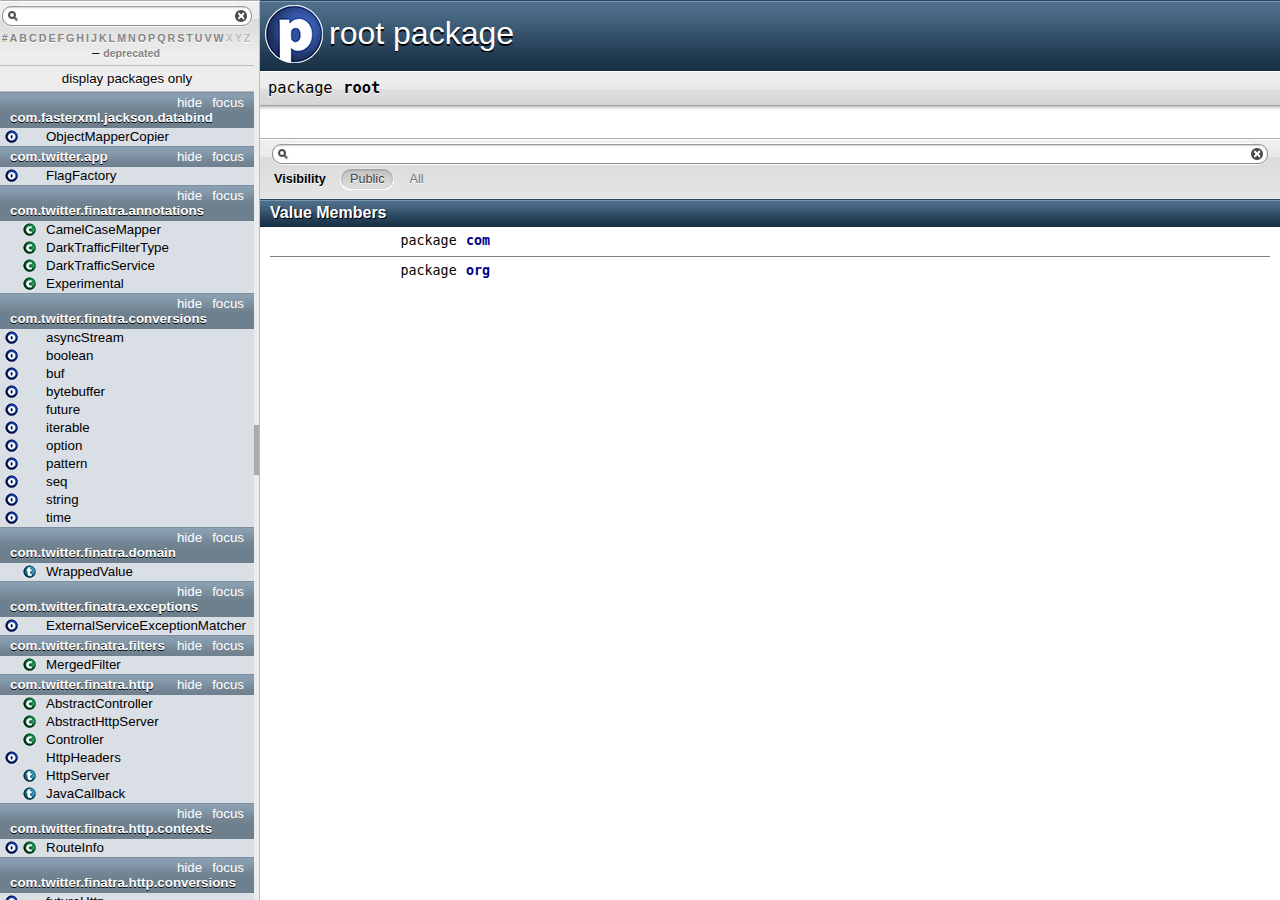
<file: docs/index.html>
<!DOCTYPE html >
<html>
        <head>
          <title></title>
          <meta name="description" content="" />
          <meta name="keywords" content="" />
          <meta http-equiv="content-type" content="text/html; charset=UTF-8" />
          
      <link href="lib/index.css" media="screen" type="text/css" rel="stylesheet" />
      <script type="text/javascript" src="lib/jquery.js"></script>
      <script type="text/javascript" src="lib/jquery-ui.js"></script>
      <script type="text/javascript" src="lib/jquery.layout.js"></script>
      <script type="text/javascript" src="lib/index.js"></script>
      <script type="text/javascript" src="lib/scheduler.js"></script>
    
        </head>
        <body>
      <div id="library">
        <img class="class icon" alt="class icon" src="lib/class.png" />
        <img class="trait icon" alt="trait icon" src="lib/trait.png" />
        <img class="object icon" alt="trait icon" src="lib/object.png" />
        <img class="package icon" alt="trait icon" src="lib/package.png" />
      </div>
      <div id="browser" class="ui-layout-west">
      <div class="ui-west-center">
      <div id="filter">
          <div id="textfilter"></div>
          <div id="letters"><a target="template" href="index/index-_.html">#</a><a target="template" href="index/index-a.html">A</a><a target="template" href="index/index-b.html">B</a><a target="template" href="index/index-c.html">C</a><a target="template" href="index/index-d.html">D</a><a target="template" href="index/index-e.html">E</a><a target="template" href="index/index-f.html">F</a><a target="template" href="index/index-g.html">G</a><a target="template" href="index/index-h.html">H</a><a target="template" href="index/index-i.html">I</a><a target="template" href="index/index-j.html">J</a><a target="template" href="index/index-k.html">K</a><a target="template" href="index/index-l.html">L</a><a target="template" href="index/index-m.html">M</a><a target="template" href="index/index-n.html">N</a><a target="template" href="index/index-o.html">O</a><a target="template" href="index/index-p.html">P</a><a target="template" href="index/index-q.html">Q</a><a target="template" href="index/index-r.html">R</a><a target="template" href="index/index-s.html">S</a><a target="template" href="index/index-t.html">T</a><a target="template" href="index/index-u.html">U</a><a target="template" href="index/index-v.html">V</a><a target="template" href="index/index-w.html">W</a><span>X</span><span>Y</span><span>Z</span> – <a target="template" href="deprecated-list.html">deprecated</a></div>
      </div>
      <div class="pack" id="tpl">
            
            <ol class="templates"></ol>
            <ol class="packages"> <li class="pack" title="com">
            <a class="tplshow" href="com/package.html" target="template">com</a>
            <ol class="templates"></ol>
            <ol class="packages"> <li class="pack" title="com.fasterxml">
            <a class="tplshow" href="com/fasterxml/package.html" target="template">com.fasterxml</a>
            <ol class="templates"></ol>
            <ol class="packages"> <li class="pack" title="com.fasterxml.jackson">
            <a class="tplshow" href="com/fasterxml/jackson/package.html" target="template">com.fasterxml.jackson</a>
            <ol class="templates"></ol>
            <ol class="packages"> <li class="pack" title="com.fasterxml.jackson.databind">
            <a class="tplshow" href="com/fasterxml/jackson/databind/package.html" target="template">com.fasterxml.jackson.databind</a>
            <ol class="templates"><li title="com.fasterxml.jackson.databind.ObjectMapperCopier"><a class="tplshow" href="com/fasterxml/jackson/databind/ObjectMapperCopier$.html" target="template"><span class="object">(object)</span><div class="placeholder"></div><span class="tplLink">ObjectMapperCopier</span></a></li></ol>
            <ol class="packages"> </ol>
          </li></ol>
          </li></ol>
          </li><li class="pack" title="com.twitter">
            <a class="tplshow" href="com/twitter/package.html" target="template">com.twitter</a>
            <ol class="templates"></ol>
            <ol class="packages"> <li class="pack" title="com.twitter.app">
            <a class="tplshow" href="com/twitter/app/package.html" target="template">com.twitter.app</a>
            <ol class="templates"><li title="com.twitter.app.FlagFactory"><a class="tplshow" href="com/twitter/app/FlagFactory$.html" target="template"><span class="object">(object)</span><div class="placeholder"></div><span class="tplLink">FlagFactory</span></a></li></ol>
            <ol class="packages"> </ol>
          </li><li class="pack" title="com.twitter.finatra">
            <a class="tplshow" href="com/twitter/finatra/package.html" target="template">com.twitter.finatra</a>
            <ol class="templates"></ol>
            <ol class="packages"> <li class="pack" title="com.twitter.finatra.annotations">
            <a class="tplshow" href="com/twitter/finatra/annotations/package.html" target="template">com.twitter.finatra.annotations</a>
            <ol class="templates"><li title="com.twitter.finatra.annotations.CamelCaseMapper"><div class="placeholder"></div><a class="tplshow" href="com/twitter/finatra/annotations/CamelCaseMapper.html" target="template"><span class="class">(class)</span><span class="tplLink">CamelCaseMapper</span></a></li><li title="com.twitter.finatra.annotations.DarkTrafficFilterType"><div class="placeholder"></div><a class="tplshow" href="com/twitter/finatra/annotations/DarkTrafficFilterType.html" target="template"><span class="class">(class)</span><span class="tplLink">DarkTrafficFilterType</span></a></li><li title="com.twitter.finatra.annotations.DarkTrafficService"><div class="placeholder"></div><a class="tplshow" href="com/twitter/finatra/annotations/DarkTrafficService.html" target="template"><span class="class">(class)</span><span class="tplLink">DarkTrafficService</span></a></li><li title="com.twitter.finatra.annotations.Experimental"><div class="placeholder"></div><a class="tplshow" href="com/twitter/finatra/annotations/Experimental.html" target="template"><span class="class">(class)</span><span class="tplLink">Experimental</span></a></li></ol>
            <ol class="packages"> </ol>
          </li><li class="pack" title="com.twitter.finatra.conversions">
            <a class="tplshow" href="com/twitter/finatra/conversions/package.html" target="template">com.twitter.finatra.conversions</a>
            <ol class="templates"><li title="com.twitter.finatra.conversions.asyncStream"><a class="tplshow" href="com/twitter/finatra/conversions/asyncStream$.html" target="template"><span class="object">(object)</span><div class="placeholder"></div><span class="tplLink">asyncStream</span></a></li><li title="com.twitter.finatra.conversions.boolean"><a class="tplshow" href="com/twitter/finatra/conversions/boolean$.html" target="template"><span class="object">(object)</span><div class="placeholder"></div><span class="tplLink">boolean</span></a></li><li title="com.twitter.finatra.conversions.buf"><a class="tplshow" href="com/twitter/finatra/conversions/buf$.html" target="template"><span class="object">(object)</span><div class="placeholder"></div><span class="tplLink">buf</span></a></li><li title="com.twitter.finatra.conversions.bytebuffer"><a class="tplshow" href="com/twitter/finatra/conversions/bytebuffer$.html" target="template"><span class="object">(object)</span><div class="placeholder"></div><span class="tplLink">bytebuffer</span></a></li><li title="com.twitter.finatra.conversions.future"><a class="tplshow" href="com/twitter/finatra/conversions/future$.html" target="template"><span class="object">(object)</span><div class="placeholder"></div><span class="tplLink">future</span></a></li><li title="com.twitter.finatra.conversions.iterable"><a class="tplshow" href="com/twitter/finatra/conversions/iterable$.html" target="template"><span class="object">(object)</span><div class="placeholder"></div><span class="tplLink">iterable</span></a></li><li title="com.twitter.finatra.conversions.option"><a class="tplshow" href="com/twitter/finatra/conversions/option$.html" target="template"><span class="object">(object)</span><div class="placeholder"></div><span class="tplLink">option</span></a></li><li title="com.twitter.finatra.conversions.pattern"><a class="tplshow" href="com/twitter/finatra/conversions/pattern$.html" target="template"><span class="object">(object)</span><div class="placeholder"></div><span class="tplLink">pattern</span></a></li><li title="com.twitter.finatra.conversions.seq"><a class="tplshow" href="com/twitter/finatra/conversions/seq$.html" target="template"><span class="object">(object)</span><div class="placeholder"></div><span class="tplLink">seq</span></a></li><li title="com.twitter.finatra.conversions.string"><a class="tplshow" href="com/twitter/finatra/conversions/string$.html" target="template"><span class="object">(object)</span><div class="placeholder"></div><span class="tplLink">string</span></a></li><li title="com.twitter.finatra.conversions.time"><a class="tplshow" href="com/twitter/finatra/conversions/time$.html" target="template"><span class="object">(object)</span><div class="placeholder"></div><span class="tplLink">time</span></a></li></ol>
            <ol class="packages"> </ol>
          </li><li class="pack" title="com.twitter.finatra.domain">
            <a class="tplshow" href="com/twitter/finatra/domain/package.html" target="template">com.twitter.finatra.domain</a>
            <ol class="templates"><li title="com.twitter.finatra.domain.WrappedValue"><div class="placeholder"></div><a class="tplshow" href="com/twitter/finatra/domain/WrappedValue.html" target="template"><span class="trait">(trait)</span><span class="tplLink">WrappedValue</span></a></li></ol>
            <ol class="packages"> </ol>
          </li><li class="pack" title="com.twitter.finatra.exceptions">
            <a class="tplshow" href="com/twitter/finatra/exceptions/package.html" target="template">com.twitter.finatra.exceptions</a>
            <ol class="templates"><li title="com.twitter.finatra.exceptions.ExternalServiceExceptionMatcher"><a class="tplshow" href="com/twitter/finatra/exceptions/ExternalServiceExceptionMatcher$.html" target="template"><span class="object">(object)</span><div class="placeholder"></div><span class="tplLink">ExternalServiceExceptionMatcher</span></a></li></ol>
            <ol class="packages"> </ol>
          </li><li class="pack" title="com.twitter.finatra.filters">
            <a class="tplshow" href="com/twitter/finatra/filters/package.html" target="template">com.twitter.finatra.filters</a>
            <ol class="templates"><li title="com.twitter.finatra.filters.MergedFilter"><div class="placeholder"></div><a class="tplshow" href="com/twitter/finatra/filters/MergedFilter.html" target="template"><span class="class">(class)</span><span class="tplLink">MergedFilter</span></a></li></ol>
            <ol class="packages"> </ol>
          </li><li class="pack" title="com.twitter.finatra.http">
            <a class="tplshow" href="com/twitter/finatra/http/package.html" target="template">com.twitter.finatra.http</a>
            <ol class="templates"><li title="com.twitter.finatra.http.AbstractController"><div class="placeholder"></div><a class="tplshow" href="com/twitter/finatra/http/AbstractController.html" target="template"><span class="class">(class)</span><span class="tplLink">AbstractController</span></a></li><li title="com.twitter.finatra.http.AbstractHttpServer"><div class="placeholder"></div><a class="tplshow" href="com/twitter/finatra/http/AbstractHttpServer.html" target="template"><span class="class">(class)</span><span class="tplLink">AbstractHttpServer</span></a></li><li title="com.twitter.finatra.http.Controller"><div class="placeholder"></div><a class="tplshow" href="com/twitter/finatra/http/Controller.html" target="template"><span class="class">(class)</span><span class="tplLink">Controller</span></a></li><li title="com.twitter.finatra.http.HttpHeaders"><a class="tplshow" href="com/twitter/finatra/http/HttpHeaders$.html" target="template"><span class="object">(object)</span><div class="placeholder"></div><span class="tplLink">HttpHeaders</span></a></li><li title="com.twitter.finatra.http.HttpServer"><div class="placeholder"></div><a class="tplshow" href="com/twitter/finatra/http/HttpServer.html" target="template"><span class="trait">(trait)</span><span class="tplLink">HttpServer</span></a></li><li title="com.twitter.finatra.http.JavaCallback"><div class="placeholder"></div><a class="tplshow" href="com/twitter/finatra/http/JavaCallback.html" target="template"><span class="trait">(trait)</span><span class="tplLink">JavaCallback</span></a></li></ol>
            <ol class="packages"> <li class="pack" title="com.twitter.finatra.http.contexts">
            <a class="tplshow" href="com/twitter/finatra/http/contexts/package.html" target="template">com.twitter.finatra.http.contexts</a>
            <ol class="templates"><li title="com.twitter.finatra.http.contexts.RouteInfo"><a class="tplshow" href="com/twitter/finatra/http/contexts/RouteInfo$.html" target="template"><span class="object">(object)</span></a><a class="tplshow" href="com/twitter/finatra/http/contexts/RouteInfo.html" target="template"><span class="case class">(case class)</span><span class="tplLink">RouteInfo</span></a></li></ol>
            <ol class="packages"> </ol>
          </li><li class="pack" title="com.twitter.finatra.http.conversions">
            <a class="tplshow" href="com/twitter/finatra/http/conversions/package.html" target="template">com.twitter.finatra.http.conversions</a>
            <ol class="templates"><li title="com.twitter.finatra.http.conversions.futureHttp"><a class="tplshow" href="com/twitter/finatra/http/conversions/futureHttp$.html" target="template"><span class="object">(object)</span><div class="placeholder"></div><span class="tplLink">futureHttp</span></a></li><li title="com.twitter.finatra.http.conversions.optionHttp"><a class="tplshow" href="com/twitter/finatra/http/conversions/optionHttp$.html" target="template"><span class="object">(object)</span><div class="placeholder"></div><span class="tplLink">optionHttp</span></a></li></ol>
            <ol class="packages"> </ol>
          </li><li class="pack" title="com.twitter.finatra.http.exceptions">
            <a class="tplshow" href="com/twitter/finatra/http/exceptions/package.html" target="template">com.twitter.finatra.http.exceptions</a>
            <ol class="templates"><li title="com.twitter.finatra.http.exceptions.BadRequestException"><a class="tplshow" href="com/twitter/finatra/http/exceptions/BadRequestException$.html" target="template"><span class="object">(object)</span></a><a class="tplshow" href="com/twitter/finatra/http/exceptions/BadRequestException.html" target="template"><span class="case class">(case class)</span><span class="tplLink">BadRequestException</span></a></li><li title="com.twitter.finatra.http.exceptions.ConflictException"><a class="tplshow" href="com/twitter/finatra/http/exceptions/ConflictException$.html" target="template"><span class="object">(object)</span></a><a class="tplshow" href="com/twitter/finatra/http/exceptions/ConflictException.html" target="template"><span class="case class">(case class)</span><span class="tplLink">ConflictException</span></a></li><li title="com.twitter.finatra.http.exceptions.DefaultExceptionMapper"><div class="placeholder"></div><a class="tplshow" href="com/twitter/finatra/http/exceptions/DefaultExceptionMapper.html" target="template"><span class="trait">(trait)</span><span class="tplLink">DefaultExceptionMapper</span></a></li><li title="com.twitter.finatra.http.exceptions.ExceptionManager"><div class="placeholder"></div><a class="tplshow" href="com/twitter/finatra/http/exceptions/ExceptionManager.html" target="template"><span class="class">(class)</span><span class="tplLink">ExceptionManager</span></a></li><li title="com.twitter.finatra.http.exceptions.ExceptionMapper"><div class="placeholder"></div><a class="tplshow" href="com/twitter/finatra/http/exceptions/ExceptionMapper.html" target="template"><span class="trait">(trait)</span><span class="tplLink">ExceptionMapper</span></a></li><li title="com.twitter.finatra.http.exceptions.ExceptionMapperCollection"><div class="placeholder"></div><a class="tplshow" href="com/twitter/finatra/http/exceptions/ExceptionMapperCollection.html" target="template"><span class="class">(class)</span><span class="tplLink">ExceptionMapperCollection</span></a></li><li title="com.twitter.finatra.http.exceptions.ForbiddenException"><a class="tplshow" href="com/twitter/finatra/http/exceptions/ForbiddenException$.html" target="template"><span class="object">(object)</span></a><a class="tplshow" href="com/twitter/finatra/http/exceptions/ForbiddenException.html" target="template"><span class="case class">(case class)</span><span class="tplLink">ForbiddenException</span></a></li><li title="com.twitter.finatra.http.exceptions.HttpException"><a class="tplshow" href="com/twitter/finatra/http/exceptions/HttpException$.html" target="template"><span class="object">(object)</span></a><a class="tplshow" href="com/twitter/finatra/http/exceptions/HttpException.html" target="template"><span class="class">(class)</span><span class="tplLink">HttpException</span></a></li><li title="com.twitter.finatra.http.exceptions.HttpResponseException"><div class="placeholder"></div><a class="tplshow" href="com/twitter/finatra/http/exceptions/HttpResponseException.html" target="template"><span class="class">(class)</span><span class="tplLink">HttpResponseException</span></a></li><li title="com.twitter.finatra.http.exceptions.InternalServerErrorException"><a class="tplshow" href="com/twitter/finatra/http/exceptions/InternalServerErrorException$.html" target="template"><span class="object">(object)</span></a><a class="tplshow" href="com/twitter/finatra/http/exceptions/InternalServerErrorException.html" target="template"><span class="case class">(case class)</span><span class="tplLink">InternalServerErrorException</span></a></li><li title="com.twitter.finatra.http.exceptions.NotAcceptableException"><a class="tplshow" href="com/twitter/finatra/http/exceptions/NotAcceptableException$.html" target="template"><span class="object">(object)</span></a><a class="tplshow" href="com/twitter/finatra/http/exceptions/NotAcceptableException.html" target="template"><span class="case class">(case class)</span><span class="tplLink">NotAcceptableException</span></a></li><li title="com.twitter.finatra.http.exceptions.NotFoundException"><a class="tplshow" href="com/twitter/finatra/http/exceptions/NotFoundException$.html" target="template"><span class="object">(object)</span></a><a class="tplshow" href="com/twitter/finatra/http/exceptions/NotFoundException.html" target="template"><span class="case class">(case class)</span><span class="tplLink">NotFoundException</span></a></li><li title="com.twitter.finatra.http.exceptions.ServiceUnavailableException"><a class="tplshow" href="com/twitter/finatra/http/exceptions/ServiceUnavailableException$.html" target="template"><span class="object">(object)</span></a><a class="tplshow" href="com/twitter/finatra/http/exceptions/ServiceUnavailableException.html" target="template"><span class="case class">(case class)</span><span class="tplLink">ServiceUnavailableException</span></a></li></ol>
            <ol class="packages"> </ol>
          </li><li class="pack" title="com.twitter.finatra.http.fileupload">
            <a class="tplshow" href="com/twitter/finatra/http/fileupload/package.html" target="template">com.twitter.finatra.http.fileupload</a>
            <ol class="templates"><li title="com.twitter.finatra.http.fileupload.FileUploadException"><div class="placeholder"></div><a class="tplshow" href="com/twitter/finatra/http/fileupload/FileUploadException.html" target="template"><span class="class">(class)</span><span class="tplLink">FileUploadException</span></a></li><li title="com.twitter.finatra.http.fileupload.FinagleRequestFileUpload"><div class="placeholder"></div><a class="tplshow" href="com/twitter/finatra/http/fileupload/FinagleRequestFileUpload.html" target="template"><span class="class">(class)</span><span class="tplLink">FinagleRequestFileUpload</span></a></li><li title="com.twitter.finatra.http.fileupload.MultipartItem"><div class="placeholder"></div><a class="tplshow" href="com/twitter/finatra/http/fileupload/MultipartItem.html" target="template"><span class="case class">(case class)</span><span class="tplLink">MultipartItem</span></a></li></ol>
            <ol class="packages"> </ol>
          </li><li class="pack" title="com.twitter.finatra.http.filters">
            <a class="tplshow" href="com/twitter/finatra/http/filters/package.html" target="template">com.twitter.finatra.http.filters</a>
            <ol class="templates"><li title="com.twitter.finatra.http.filters.AccessLoggingFilter"><div class="placeholder"></div><a class="tplshow" href="com/twitter/finatra/http/filters/AccessLoggingFilter.html" target="template"><span class="class">(class)</span><span class="tplLink">AccessLoggingFilter</span></a></li><li title="com.twitter.finatra.http.filters.CommonFilters"><div class="placeholder"></div><a class="tplshow" href="com/twitter/finatra/http/filters/CommonFilters.html" target="template"><span class="class">(class)</span><span class="tplLink">CommonFilters</span></a></li><li title="com.twitter.finatra.http.filters.ExceptionMappingFilter"><div class="placeholder"></div><a class="tplshow" href="com/twitter/finatra/http/filters/ExceptionMappingFilter.html" target="template"><span class="class">(class)</span><span class="tplLink">ExceptionMappingFilter</span></a></li><li title="com.twitter.finatra.http.filters.HttpResponseFilter"><div class="placeholder"></div><a class="tplshow" href="com/twitter/finatra/http/filters/HttpResponseFilter.html" target="template"><span class="class">(class)</span><span class="tplLink">HttpResponseFilter</span></a></li><li title="com.twitter.finatra.http.filters.LoggingMDCFilter"><div class="placeholder"></div><a class="tplshow" href="com/twitter/finatra/http/filters/LoggingMDCFilter.html" target="template"><span class="class">(class)</span><span class="tplLink">LoggingMDCFilter</span></a></li><li title="com.twitter.finatra.http.filters.StatsFilter"><a class="tplshow" href="com/twitter/finatra/http/filters/StatsFilter$.html" target="template"><span class="object">(object)</span></a><a class="tplshow" href="com/twitter/finatra/http/filters/StatsFilter.html" target="template"><span class="class">(class)</span><span class="tplLink">StatsFilter</span></a></li><li title="com.twitter.finatra.http.filters.TraceIdMDCFilter"><div class="placeholder"></div><a class="tplshow" href="com/twitter/finatra/http/filters/TraceIdMDCFilter.html" target="template"><span class="class">(class)</span><span class="tplLink">TraceIdMDCFilter</span></a></li></ol>
            <ol class="packages"> </ol>
          </li><li class="pack" title="com.twitter.finatra.http.internal">
            <a class="tplshow" href="com/twitter/finatra/http/internal/package.html" target="template">com.twitter.finatra.http.internal</a>
            <ol class="templates"></ol>
            <ol class="packages"> <li class="pack" title="com.twitter.finatra.http.internal.marshalling">
            <a class="tplshow" href="com/twitter/finatra/http/internal/marshalling/package.html" target="template">com.twitter.finatra.http.internal.marshalling</a>
            <ol class="templates"><li title="com.twitter.finatra.http.internal.marshalling.MessageBodyManager"><div class="placeholder"></div><a class="tplshow" href="com/twitter/finatra/http/internal/marshalling/MessageBodyManager.html" target="template"><span class="class">(class)</span><span class="tplLink">MessageBodyManager</span></a></li><li title="com.twitter.finatra.http.internal.marshalling.RequestInjectableValues"><a class="tplshow" href="com/twitter/finatra/http/internal/marshalling/RequestInjectableValues$.html" target="template"><span class="object">(object)</span></a><a class="tplshow" href="com/twitter/finatra/http/internal/marshalling/RequestInjectableValues.html" target="template"><span class="class">(class)</span><span class="tplLink">RequestInjectableValues</span></a></li></ol>
            <ol class="packages"> <li class="pack" title="com.twitter.finatra.http.internal.marshalling.mustache">
            <a class="tplshow" href="com/twitter/finatra/http/internal/marshalling/mustache/package.html" target="template">com.twitter.finatra.http.internal.marshalling.mustache</a>
            <ol class="templates"><li title="com.twitter.finatra.http.internal.marshalling.mustache.MustacheMessageBodyWriter"><div class="placeholder"></div><a class="tplshow" href="com/twitter/finatra/http/internal/marshalling/mustache/MustacheMessageBodyWriter.html" target="template"><span class="class">(class)</span><span class="tplLink">MustacheMessageBodyWriter</span></a></li><li title="com.twitter.finatra.http.internal.marshalling.mustache.ScalaObjectHandler"><div class="placeholder"></div><a class="tplshow" href="com/twitter/finatra/http/internal/marshalling/mustache/ScalaObjectHandler.html" target="template"><span class="class">(class)</span><span class="tplLink">ScalaObjectHandler</span></a></li></ol>
            <ol class="packages"> </ol>
          </li></ol>
          </li></ol>
          </li><li class="pack" title="com.twitter.finatra.http.marshalling">
            <a class="tplshow" href="com/twitter/finatra/http/marshalling/package.html" target="template">com.twitter.finatra.http.marshalling</a>
            <ol class="templates"><li title="com.twitter.finatra.http.marshalling.DefaultMessageBodyReader"><div class="placeholder"></div><a class="tplshow" href="com/twitter/finatra/http/marshalling/DefaultMessageBodyReader.html" target="template"><span class="trait">(trait)</span><span class="tplLink">DefaultMessageBodyReader</span></a></li><li title="com.twitter.finatra.http.marshalling.DefaultMessageBodyWriter"><div class="placeholder"></div><a class="tplshow" href="com/twitter/finatra/http/marshalling/DefaultMessageBodyWriter.html" target="template"><span class="trait">(trait)</span><span class="tplLink">DefaultMessageBodyWriter</span></a></li><li title="com.twitter.finatra.http.marshalling.MessageBodyComponent"><div class="placeholder"></div><a class="tplshow" href="com/twitter/finatra/http/marshalling/MessageBodyComponent.html" target="template"><span class="trait">(trait)</span><span class="tplLink">MessageBodyComponent</span></a></li><li title="com.twitter.finatra.http.marshalling.MessageBodyReader"><div class="placeholder"></div><a class="tplshow" href="com/twitter/finatra/http/marshalling/MessageBodyReader.html" target="template"><span class="trait">(trait)</span><span class="tplLink">MessageBodyReader</span></a></li><li title="com.twitter.finatra.http.marshalling.MessageBodyWriter"><div class="placeholder"></div><a class="tplshow" href="com/twitter/finatra/http/marshalling/MessageBodyWriter.html" target="template"><span class="trait">(trait)</span><span class="tplLink">MessageBodyWriter</span></a></li><li title="com.twitter.finatra.http.marshalling.WriterResponse"><div class="placeholder"></div><a class="tplshow" href="com/twitter/finatra/http/marshalling/WriterResponse.html" target="template"><span class="case class">(case class)</span><span class="tplLink">WriterResponse</span></a></li></ol>
            <ol class="packages"> <li class="pack" title="com.twitter.finatra.http.marshalling.mustache">
            <a class="tplshow" href="com/twitter/finatra/http/marshalling/mustache/package.html" target="template">com.twitter.finatra.http.marshalling.mustache</a>
            <ol class="templates"><li title="com.twitter.finatra.http.marshalling.mustache.MustacheBodyComponent"><div class="placeholder"></div><a class="tplshow" href="com/twitter/finatra/http/marshalling/mustache/MustacheBodyComponent.html" target="template"><span class="case class">(case class)</span><span class="tplLink">MustacheBodyComponent</span></a></li><li title="com.twitter.finatra.http.marshalling.mustache.MustacheService"><div class="placeholder"></div><a class="tplshow" href="com/twitter/finatra/http/marshalling/mustache/MustacheService.html" target="template"><span class="class">(class)</span><span class="tplLink">MustacheService</span></a></li></ol>
            <ol class="packages"> </ol>
          </li></ol>
          </li><li class="pack" title="com.twitter.finatra.http.modules">
            <a class="tplshow" href="com/twitter/finatra/http/modules/package.html" target="template">com.twitter.finatra.http.modules</a>
            <ol class="templates"><li title="com.twitter.finatra.http.modules.AccessLogModule"><a class="tplshow" href="com/twitter/finatra/http/modules/AccessLogModule$.html" target="template"><span class="object">(object)</span><div class="placeholder"></div><span class="tplLink">AccessLogModule</span></a></li><li title="com.twitter.finatra.http.modules.DarkTrafficFilterModule"><div class="placeholder"></div><a class="tplshow" href="com/twitter/finatra/http/modules/DarkTrafficFilterModule.html" target="template"><span class="class">(class)</span><span class="tplLink">DarkTrafficFilterModule</span></a></li><li title="com.twitter.finatra.http.modules.DocRootModule"><a class="tplshow" href="com/twitter/finatra/http/modules/DocRootModule$.html" target="template"><span class="object">(object)</span><div class="placeholder"></div><span class="tplLink">DocRootModule</span></a></li><li title="com.twitter.finatra.http.modules.ExceptionManagerModule"><a class="tplshow" href="com/twitter/finatra/http/modules/ExceptionManagerModule$.html" target="template"><span class="object">(object)</span><div class="placeholder"></div><span class="tplLink">ExceptionManagerModule</span></a></li><li title="com.twitter.finatra.http.modules.HttpResponseExceptionMapper"><div class="placeholder"></div><a class="tplshow" href="com/twitter/finatra/http/modules/HttpResponseExceptionMapper.html" target="template"><span class="class">(class)</span><span class="tplLink">HttpResponseExceptionMapper</span></a></li><li title="com.twitter.finatra.http.modules.MessageBodyModule"><a class="tplshow" href="com/twitter/finatra/http/modules/MessageBodyModule$.html" target="template"><span class="object">(object)</span><div class="placeholder"></div><span class="tplLink">MessageBodyModule</span></a></li><li title="com.twitter.finatra.http.modules.MustacheModule"><a class="tplshow" href="com/twitter/finatra/http/modules/MustacheModule$.html" target="template"><span class="object">(object)</span><div class="placeholder"></div><span class="tplLink">MustacheModule</span></a></li><li title="com.twitter.finatra.http.modules.ResponseBuilderModule"><a class="tplshow" href="com/twitter/finatra/http/modules/ResponseBuilderModule$.html" target="template"><span class="object">(object)</span><div class="placeholder"></div><span class="tplLink">ResponseBuilderModule</span></a></li></ol>
            <ol class="packages"> </ol>
          </li><li class="pack" title="com.twitter.finatra.http.request">
            <a class="tplshow" href="com/twitter/finatra/http/request/package.html" target="template">com.twitter.finatra.http.request</a>
            <ol class="templates"><li title="com.twitter.finatra.http.request.MediaRange"><a class="tplshow" href="com/twitter/finatra/http/request/MediaRange$.html" target="template"><span class="object">(object)</span></a><a class="tplshow" href="com/twitter/finatra/http/request/MediaRange.html" target="template"><span class="class">(class)</span><span class="tplLink">MediaRange</span></a></li><li title="com.twitter.finatra.http.request.MediaType"><div class="placeholder"></div><a class="tplshow" href="com/twitter/finatra/http/request/MediaType.html" target="template"><span class="case class">(case class)</span><span class="tplLink">MediaType</span></a></li><li title="com.twitter.finatra.http.request.RequestUtils"><a class="tplshow" href="com/twitter/finatra/http/request/RequestUtils$.html" target="template"><span class="object">(object)</span><div class="placeholder"></div><span class="tplLink">RequestUtils</span></a></li></ol>
            <ol class="packages"> </ol>
          </li><li class="pack" title="com.twitter.finatra.http.response">
            <a class="tplshow" href="com/twitter/finatra/http/response/package.html" target="template">com.twitter.finatra.http.response</a>
            <ol class="templates"><li title="com.twitter.finatra.http.response.ErrorsResponse"><a class="tplshow" href="com/twitter/finatra/http/response/ErrorsResponse$.html" target="template"><span class="object">(object)</span></a><a class="tplshow" href="com/twitter/finatra/http/response/ErrorsResponse.html" target="template"><span class="case class">(case class)</span><span class="tplLink">ErrorsResponse</span></a></li><li title="com.twitter.finatra.http.response.ResponseBuilder"><a class="tplshow" href="com/twitter/finatra/http/response/ResponseBuilder$.html" target="template"><span class="object">(object)</span></a><a class="tplshow" href="com/twitter/finatra/http/response/ResponseBuilder.html" target="template"><span class="class">(class)</span><span class="tplLink">ResponseBuilder</span></a></li><li title="com.twitter.finatra.http.response.SimpleResponse"><a class="tplshow" href="com/twitter/finatra/http/response/SimpleResponse$.html" target="template"><span class="object">(object)</span><div class="placeholder"></div><span class="tplLink">SimpleResponse</span></a></li><li title="com.twitter.finatra.http.response.StreamingResponse"><a class="tplshow" href="com/twitter/finatra/http/response/StreamingResponse$.html" target="template"><span class="object">(object)</span></a><a class="tplshow" href="com/twitter/finatra/http/response/StreamingResponse.html" target="template"><span class="case class">(case class)</span><span class="tplLink">StreamingResponse</span></a></li></ol>
            <ol class="packages"> </ol>
          </li><li class="pack" title="com.twitter.finatra.http.routing">
            <a class="tplshow" href="com/twitter/finatra/http/routing/package.html" target="template">com.twitter.finatra.http.routing</a>
            <ol class="templates"><li title="com.twitter.finatra.http.routing.AdminIndexInfo"><div class="placeholder"></div><a class="tplshow" href="com/twitter/finatra/http/routing/AdminIndexInfo.html" target="template"><span class="case class">(case class)</span><span class="tplLink">AdminIndexInfo</span></a></li><li title="com.twitter.finatra.http.routing.FileResolver"><div class="placeholder"></div><a class="tplshow" href="com/twitter/finatra/http/routing/FileResolver.html" target="template"><span class="class">(class)</span><span class="tplLink">FileResolver</span></a></li><li title="com.twitter.finatra.http.routing.HttpRouter"><a class="tplshow" href="com/twitter/finatra/http/routing/HttpRouter$.html" target="template"><span class="object">(object)</span></a><a class="tplshow" href="com/twitter/finatra/http/routing/HttpRouter.html" target="template"><span class="class">(class)</span><span class="tplLink">HttpRouter</span></a></li><li title="com.twitter.finatra.http.routing.HttpWarmup"><div class="placeholder"></div><a class="tplshow" href="com/twitter/finatra/http/routing/HttpWarmup.html" target="template"><span class="class">(class)</span><span class="tplLink">HttpWarmup</span></a></li></ol>
            <ol class="packages"> </ol>
          </li></ol>
          </li><li class="pack" title="com.twitter.finatra.httpclient">
            <a class="tplshow" href="com/twitter/finatra/httpclient/package.html" target="template">com.twitter.finatra.httpclient</a>
            <ol class="templates"><li title="com.twitter.finatra.httpclient.HttpClient"><div class="placeholder"></div><a class="tplshow" href="com/twitter/finatra/httpclient/HttpClient.html" target="template"><span class="class">(class)</span><span class="tplLink">HttpClient</span></a></li><li title="com.twitter.finatra.httpclient.HttpClientException"><div class="placeholder"></div><a class="tplshow" href="com/twitter/finatra/httpclient/HttpClientException.html" target="template"><span class="class">(class)</span><span class="tplLink">HttpClientException</span></a></li><li title="com.twitter.finatra.httpclient.RequestBuilder"><a class="tplshow" href="com/twitter/finatra/httpclient/RequestBuilder$.html" target="template"><span class="object">(object)</span></a><a class="tplshow" href="com/twitter/finatra/httpclient/RequestBuilder.html" target="template"><span class="class">(class)</span><span class="tplLink">RequestBuilder</span></a></li><li title="com.twitter.finatra.httpclient.RichHttpClient"><a class="tplshow" href="com/twitter/finatra/httpclient/RichHttpClient$.html" target="template"><span class="object">(object)</span><div class="placeholder"></div><span class="tplLink">RichHttpClient</span></a></li></ol>
            <ol class="packages"> <li class="pack" title="com.twitter.finatra.httpclient.modules">
            <a class="tplshow" href="com/twitter/finatra/httpclient/modules/package.html" target="template">com.twitter.finatra.httpclient.modules</a>
            <ol class="templates"><li title="com.twitter.finatra.httpclient.modules.HttpClientModule"><div class="placeholder"></div><a class="tplshow" href="com/twitter/finatra/httpclient/modules/HttpClientModule.html" target="template"><span class="class">(class)</span><span class="tplLink">HttpClientModule</span></a></li></ol>
            <ol class="packages"> </ol>
          </li></ol>
          </li><li class="pack" title="com.twitter.finatra.json">
            <a class="tplshow" href="com/twitter/finatra/json/package.html" target="template">com.twitter.finatra.json</a>
            <ol class="templates"><li title="com.twitter.finatra.json.FinatraObjectMapper"><a class="tplshow" href="com/twitter/finatra/json/FinatraObjectMapper$.html" target="template"><span class="object">(object)</span></a><a class="tplshow" href="com/twitter/finatra/json/FinatraObjectMapper.html" target="template"><span class="case class">(case class)</span><span class="tplLink">FinatraObjectMapper</span></a></li><li title="com.twitter.finatra.json.JsonLogging"><a class="tplshow" href="com/twitter/finatra/json/JsonLogging$.html" target="template"><span class="object">(object)</span></a><a class="tplshow" href="com/twitter/finatra/json/JsonLogging.html" target="template"><span class="trait">(trait)</span><span class="tplLink">JsonLogging</span></a></li></ol>
            <ol class="packages"> <li class="pack" title="com.twitter.finatra.json.internal">
            <a class="tplshow" href="com/twitter/finatra/json/internal/package.html" target="template">com.twitter.finatra.json.internal</a>
            <ol class="templates"></ol>
            <ol class="packages"> <li class="pack" title="com.twitter.finatra.json.internal.caseclass">
            <a class="tplshow" href="com/twitter/finatra/json/internal/caseclass/package.html" target="template">com.twitter.finatra.json.internal.caseclass</a>
            <ol class="templates"></ol>
            <ol class="packages"> <li class="pack" title="com.twitter.finatra.json.internal.caseclass.exceptions">
            <a class="tplshow" href="com/twitter/finatra/json/internal/caseclass/exceptions/package.html" target="template">com.twitter.finatra.json.internal.caseclass.exceptions</a>
            <ol class="templates"><li title="com.twitter.finatra.json.internal.caseclass.exceptions.CaseClassMappingException"><div class="placeholder"></div><a class="tplshow" href="com/twitter/finatra/json/internal/caseclass/exceptions/CaseClassMappingException.html" target="template"><span class="case class">(case class)</span><span class="tplLink">CaseClassMappingException</span></a></li><li title="com.twitter.finatra.json.internal.caseclass.exceptions.CaseClassValidationException"><a class="tplshow" href="com/twitter/finatra/json/internal/caseclass/exceptions/CaseClassValidationException$.html" target="template"><span class="object">(object)</span></a><a class="tplshow" href="com/twitter/finatra/json/internal/caseclass/exceptions/CaseClassValidationException.html" target="template"><span class="case class">(case class)</span><span class="tplLink">CaseClassValidationException</span></a></li><li title="com.twitter.finatra.json.internal.caseclass.exceptions.FinatraJsonMappingException"><div class="placeholder"></div><a class="tplshow" href="com/twitter/finatra/json/internal/caseclass/exceptions/FinatraJsonMappingException.html" target="template"><span class="class">(class)</span><span class="tplLink">FinatraJsonMappingException</span></a></li><li title="com.twitter.finatra.json.internal.caseclass.exceptions.JsonInjectException"><div class="placeholder"></div><a class="tplshow" href="com/twitter/finatra/json/internal/caseclass/exceptions/JsonInjectException.html" target="template"><span class="case class">(case class)</span><span class="tplLink">JsonInjectException</span></a></li><li title="com.twitter.finatra.json.internal.caseclass.exceptions.JsonInjectionNotSupportedException"><div class="placeholder"></div><a class="tplshow" href="com/twitter/finatra/json/internal/caseclass/exceptions/JsonInjectionNotSupportedException.html" target="template"><span class="case class">(case class)</span><span class="tplLink">JsonInjectionNotSupportedException</span></a></li><li title="com.twitter.finatra.json.internal.caseclass.exceptions.RequestFieldInjectionNotSupportedException"><div class="placeholder"></div><a class="tplshow" href="com/twitter/finatra/json/internal/caseclass/exceptions/RequestFieldInjectionNotSupportedException.html" target="template"><span class="class">(class)</span><span class="tplLink">RequestFieldInjectionNotSupportedException</span></a></li></ol>
            <ol class="packages"> </ol>
          </li><li class="pack" title="com.twitter.finatra.json.internal.caseclass.jackson">
            <a class="tplshow" href="com/twitter/finatra/json/internal/caseclass/jackson/package.html" target="template">com.twitter.finatra.json.internal.caseclass.jackson</a>
            <ol class="templates"><li title="com.twitter.finatra.json.internal.caseclass.jackson.JacksonUtils"><a class="tplshow" href="com/twitter/finatra/json/internal/caseclass/jackson/JacksonUtils$.html" target="template"><span class="object">(object)</span><div class="placeholder"></div><span class="tplLink">JacksonUtils</span></a></li></ol>
            <ol class="packages"> </ol>
          </li><li class="pack" title="com.twitter.finatra.json.internal.caseclass.validation">
            <a class="tplshow" href="com/twitter/finatra/json/internal/caseclass/validation/package.html" target="template">com.twitter.finatra.json.internal.caseclass.validation</a>
            <ol class="templates"><li title="com.twitter.finatra.json.internal.caseclass.validation.ValidationManager"><div class="placeholder"></div><a class="tplshow" href="com/twitter/finatra/json/internal/caseclass/validation/ValidationManager.html" target="template"><span class="class">(class)</span><span class="tplLink">ValidationManager</span></a></li></ol>
            <ol class="packages"> <li class="pack" title="com.twitter.finatra.json.internal.caseclass.validation.validators">
            <a class="tplshow" href="com/twitter/finatra/json/internal/caseclass/validation/validators/package.html" target="template">com.twitter.finatra.json.internal.caseclass.validation.validators</a>
            <ol class="templates"><li title="com.twitter.finatra.json.internal.caseclass.validation.validators.CountryCodeInternal"><div class="placeholder"></div><a class="tplshow" href="com/twitter/finatra/json/internal/caseclass/validation/validators/CountryCodeInternal.html" target="template"><span class="class">(class)</span><span class="tplLink">CountryCodeInternal</span></a></li><li title="com.twitter.finatra.json.internal.caseclass.validation.validators.FutureTimeInternal"><div class="placeholder"></div><a class="tplshow" href="com/twitter/finatra/json/internal/caseclass/validation/validators/FutureTimeInternal.html" target="template"><span class="class">(class)</span><span class="tplLink">FutureTimeInternal</span></a></li><li title="com.twitter.finatra.json.internal.caseclass.validation.validators.MaxInternal"><div class="placeholder"></div><a class="tplshow" href="com/twitter/finatra/json/internal/caseclass/validation/validators/MaxInternal.html" target="template"><span class="class">(class)</span><span class="tplLink">MaxInternal</span></a></li><li title="com.twitter.finatra.json.internal.caseclass.validation.validators.MinInternal"><div class="placeholder"></div><a class="tplshow" href="com/twitter/finatra/json/internal/caseclass/validation/validators/MinInternal.html" target="template"><span class="class">(class)</span><span class="tplLink">MinInternal</span></a></li><li title="com.twitter.finatra.json.internal.caseclass.validation.validators.NotEmptyInternal"><div class="placeholder"></div><a class="tplshow" href="com/twitter/finatra/json/internal/caseclass/validation/validators/NotEmptyInternal.html" target="template"><span class="class">(class)</span><span class="tplLink">NotEmptyInternal</span></a></li><li title="com.twitter.finatra.json.internal.caseclass.validation.validators.OneOfInternal"><div class="placeholder"></div><a class="tplshow" href="com/twitter/finatra/json/internal/caseclass/validation/validators/OneOfInternal.html" target="template"><span class="class">(class)</span><span class="tplLink">OneOfInternal</span></a></li><li title="com.twitter.finatra.json.internal.caseclass.validation.validators.PastTimeInternal"><div class="placeholder"></div><a class="tplshow" href="com/twitter/finatra/json/internal/caseclass/validation/validators/PastTimeInternal.html" target="template"><span class="class">(class)</span><span class="tplLink">PastTimeInternal</span></a></li><li title="com.twitter.finatra.json.internal.caseclass.validation.validators.RangeInternal"><div class="placeholder"></div><a class="tplshow" href="com/twitter/finatra/json/internal/caseclass/validation/validators/RangeInternal.html" target="template"><span class="class">(class)</span><span class="tplLink">RangeInternal</span></a></li><li title="com.twitter.finatra.json.internal.caseclass.validation.validators.SizeInternal"><div class="placeholder"></div><a class="tplshow" href="com/twitter/finatra/json/internal/caseclass/validation/validators/SizeInternal.html" target="template"><span class="class">(class)</span><span class="tplLink">SizeInternal</span></a></li><li title="com.twitter.finatra.json.internal.caseclass.validation.validators.TimeGranularityInternal"><div class="placeholder"></div><a class="tplshow" href="com/twitter/finatra/json/internal/caseclass/validation/validators/TimeGranularityInternal.html" target="template"><span class="class">(class)</span><span class="tplLink">TimeGranularityInternal</span></a></li><li title="com.twitter.finatra.json.internal.caseclass.validation.validators.UUIDInternal"><div class="placeholder"></div><a class="tplshow" href="com/twitter/finatra/json/internal/caseclass/validation/validators/UUIDInternal.html" target="template"><span class="class">(class)</span><span class="tplLink">UUIDInternal</span></a></li></ol>
            <ol class="packages"> </ol>
          </li></ol>
          </li></ol>
          </li></ol>
          </li><li class="pack" title="com.twitter.finatra.json.modules">
            <a class="tplshow" href="com/twitter/finatra/json/modules/package.html" target="template">com.twitter.finatra.json.modules</a>
            <ol class="templates"><li title="com.twitter.finatra.json.modules.FinatraJacksonModule"><a class="tplshow" href="com/twitter/finatra/json/modules/FinatraJacksonModule$.html" target="template"><span class="object">(object)</span></a><a class="tplshow" href="com/twitter/finatra/json/modules/FinatraJacksonModule.html" target="template"><span class="class">(class)</span><span class="tplLink">FinatraJacksonModule</span></a></li></ol>
            <ol class="packages"> </ol>
          </li><li class="pack" title="com.twitter.finatra.json.utils">
            <a class="tplshow" href="com/twitter/finatra/json/utils/package.html" target="template">com.twitter.finatra.json.utils</a>
            <ol class="templates"><li title="com.twitter.finatra.json.utils.CamelCasePropertyNamingStrategy"><a class="tplshow" href="com/twitter/finatra/json/utils/CamelCasePropertyNamingStrategy$.html" target="template"><span class="object">(object)</span><div class="placeholder"></div><span class="tplLink">CamelCasePropertyNamingStrategy</span></a></li><li title="com.twitter.finatra.json.utils.JsonDiffResult"><a class="tplshow" href="com/twitter/finatra/json/utils/JsonDiffResult$.html" target="template"><span class="object">(object)</span></a><a class="tplshow" href="com/twitter/finatra/json/utils/JsonDiffResult.html" target="template"><span class="case class">(case class)</span><span class="tplLink">JsonDiffResult</span></a></li><li title="com.twitter.finatra.json.utils.JsonDiffUtil"><a class="tplshow" href="com/twitter/finatra/json/utils/JsonDiffUtil$.html" target="template"><span class="object">(object)</span><div class="placeholder"></div><span class="tplLink">JsonDiffUtil</span></a></li></ol>
            <ol class="packages"> </ol>
          </li></ol>
          </li><li class="pack" title="com.twitter.finatra.logging">
            <a class="tplshow" href="com/twitter/finatra/logging/package.html" target="template">com.twitter.finatra.logging</a>
            <ol class="templates"><li title="com.twitter.finatra.logging.FinagleMDCAdapter"><div class="placeholder"></div><a class="tplshow" href="com/twitter/finatra/logging/FinagleMDCAdapter.html" target="template"><span class="class">(class)</span><span class="tplLink">FinagleMDCAdapter</span></a></li></ol>
            <ol class="packages"> </ol>
          </li><li class="pack" title="com.twitter.finatra.modules">
            <a class="tplshow" href="com/twitter/finatra/modules/package.html" target="template">com.twitter.finatra.modules</a>
            <ol class="templates"><li title="com.twitter.finatra.modules.CredentialsModule"><a class="tplshow" href="com/twitter/finatra/modules/CredentialsModule$.html" target="template"><span class="object">(object)</span><div class="placeholder"></div><span class="tplLink">CredentialsModule</span></a></li></ol>
            <ol class="packages"> </ol>
          </li><li class="pack" title="com.twitter.finatra.request">
            <a class="tplshow" href="com/twitter/finatra/request/package.html" target="template">com.twitter.finatra.request</a>
            <ol class="templates"><li title="com.twitter.finatra.request.ContentType"><div class="placeholder"></div><a class="tplshow" href="com/twitter/finatra/request/ContentType.html" target="template"><span class="class">(class)</span><span class="tplLink">ContentType</span></a></li><li title="com.twitter.finatra.request.FormParam"><div class="placeholder"></div><a class="tplshow" href="com/twitter/finatra/request/FormParam.html" target="template"><span class="class">(class)</span><span class="tplLink">FormParam</span></a></li><li title="com.twitter.finatra.request.Header"><div class="placeholder"></div><a class="tplshow" href="com/twitter/finatra/request/Header.html" target="template"><span class="class">(class)</span><span class="tplLink">Header</span></a></li><li title="com.twitter.finatra.request.JsonIgnoreBody"><div class="placeholder"></div><a class="tplshow" href="com/twitter/finatra/request/JsonIgnoreBody.html" target="template"><span class="class">(class)</span><span class="tplLink">JsonIgnoreBody</span></a></li><li title="com.twitter.finatra.request.QueryParam"><div class="placeholder"></div><a class="tplshow" href="com/twitter/finatra/request/QueryParam.html" target="template"><span class="class">(class)</span><span class="tplLink">QueryParam</span></a></li><li title="com.twitter.finatra.request.RouteParam"><div class="placeholder"></div><a class="tplshow" href="com/twitter/finatra/request/RouteParam.html" target="template"><span class="class">(class)</span><span class="tplLink">RouteParam</span></a></li></ol>
            <ol class="packages"> </ol>
          </li><li class="pack" title="com.twitter.finatra.response">
            <a class="tplshow" href="com/twitter/finatra/response/package.html" target="template">com.twitter.finatra.response</a>
            <ol class="templates"><li title="com.twitter.finatra.response.JsonCamelCase"><div class="placeholder"></div><a class="tplshow" href="com/twitter/finatra/response/JsonCamelCase.html" target="template"><span class="class">(class)</span><span class="tplLink">JsonCamelCase</span></a></li><li title="com.twitter.finatra.response.Mustache"><div class="placeholder"></div><a class="tplshow" href="com/twitter/finatra/response/Mustache.html" target="template"><span class="class">(class)</span><span class="tplLink">Mustache</span></a></li></ol>
            <ol class="packages"> </ol>
          </li><li class="pack" title="com.twitter.finatra.thrift">
            <a class="tplshow" href="com/twitter/finatra/thrift/package.html" target="template">com.twitter.finatra.thrift</a>
            <ol class="templates"><li title="com.twitter.finatra.thrift.AbstractThriftServer"><div class="placeholder"></div><a class="tplshow" href="com/twitter/finatra/thrift/AbstractThriftServer.html" target="template"><span class="class">(class)</span><span class="tplLink">AbstractThriftServer</span></a></li><li title="com.twitter.finatra.thrift.Controller"><div class="placeholder"></div><a class="tplshow" href="com/twitter/finatra/thrift/Controller.html" target="template"><span class="trait">(trait)</span><span class="tplLink">Controller</span></a></li><li title="com.twitter.finatra.thrift.ThriftClientExceptionMapper"><div class="placeholder"></div><a class="tplshow" href="com/twitter/finatra/thrift/ThriftClientExceptionMapper.html" target="template"><span class="class">(class)</span><span class="tplLink">ThriftClientExceptionMapper</span></a></li><li title="com.twitter.finatra.thrift.ThriftFilter"><a class="tplshow" href="com/twitter/finatra/thrift/ThriftFilter$.html" target="template"><span class="object">(object)</span></a><a class="tplshow" href="com/twitter/finatra/thrift/ThriftFilter.html" target="template"><span class="trait">(trait)</span><span class="tplLink">ThriftFilter</span></a></li><li title="com.twitter.finatra.thrift.ThriftRequest"><div class="placeholder"></div><a class="tplshow" href="com/twitter/finatra/thrift/ThriftRequest.html" target="template"><span class="case class">(case class)</span><span class="tplLink">ThriftRequest</span></a></li><li title="com.twitter.finatra.thrift.ThriftServer"><div class="placeholder"></div><a class="tplshow" href="com/twitter/finatra/thrift/ThriftServer.html" target="template"><span class="trait">(trait)</span><span class="tplLink">ThriftServer</span></a></li></ol>
            <ol class="packages"> <li class="pack" title="com.twitter.finatra.thrift.filters">
            <a class="tplshow" href="com/twitter/finatra/thrift/filters/package.html" target="template">com.twitter.finatra.thrift.filters</a>
            <ol class="templates"><li title="com.twitter.finatra.thrift.filters.AccessLoggingFilter"><div class="placeholder"></div><a class="tplshow" href="com/twitter/finatra/thrift/filters/AccessLoggingFilter.html" target="template"><span class="class">(class)</span><span class="tplLink">AccessLoggingFilter</span></a></li><li title="com.twitter.finatra.thrift.filters.ClientIdWhitelistFilter"><div class="placeholder"></div><a class="tplshow" href="com/twitter/finatra/thrift/filters/ClientIdWhitelistFilter.html" target="template"><span class="class">(class)</span><span class="tplLink">ClientIdWhitelistFilter</span></a></li><li title="com.twitter.finatra.thrift.filters.DarkTrafficFilter"><div class="placeholder"></div><a class="tplshow" href="com/twitter/finatra/thrift/filters/DarkTrafficFilter.html" target="template"><span class="class">(class)</span><span class="tplLink">DarkTrafficFilter</span></a></li><li title="com.twitter.finatra.thrift.filters.LoggingMDCFilter"><div class="placeholder"></div><a class="tplshow" href="com/twitter/finatra/thrift/filters/LoggingMDCFilter.html" target="template"><span class="class">(class)</span><span class="tplLink">LoggingMDCFilter</span></a></li><li title="com.twitter.finatra.thrift.filters.StatsFilter"><div class="placeholder"></div><a class="tplshow" href="com/twitter/finatra/thrift/filters/StatsFilter.html" target="template"><span class="class">(class)</span><span class="tplLink">StatsFilter</span></a></li><li title="com.twitter.finatra.thrift.filters.ThriftMDCFilter"><div class="placeholder"></div><a class="tplshow" href="com/twitter/finatra/thrift/filters/ThriftMDCFilter.html" target="template"><span class="class">(class)</span><span class="tplLink">ThriftMDCFilter</span></a></li><li title="com.twitter.finatra.thrift.filters.TraceIdMDCFilter"><div class="placeholder"></div><a class="tplshow" href="com/twitter/finatra/thrift/filters/TraceIdMDCFilter.html" target="template"><span class="class">(class)</span><span class="tplLink">TraceIdMDCFilter</span></a></li></ol>
            <ol class="packages"> </ol>
          </li><li class="pack" title="com.twitter.finatra.thrift.internal">
            <a class="tplshow" href="com/twitter/finatra/thrift/internal/package.html" target="template">com.twitter.finatra.thrift.internal</a>
            <ol class="templates"><li title="com.twitter.finatra.thrift.internal.ThriftMethodService"><div class="placeholder"></div><a class="tplshow" href="com/twitter/finatra/thrift/internal/ThriftMethodService.html" target="template"><span class="class">(class)</span><span class="tplLink">ThriftMethodService</span></a></li><li title="com.twitter.finatra.thrift.internal.ThriftRequestUnwrapFilter"><div class="placeholder"></div><a class="tplshow" href="com/twitter/finatra/thrift/internal/ThriftRequestUnwrapFilter.html" target="template"><span class="class">(class)</span><span class="tplLink">ThriftRequestUnwrapFilter</span></a></li><li title="com.twitter.finatra.thrift.internal.ThriftRequestWrapFilter"><div class="placeholder"></div><a class="tplshow" href="com/twitter/finatra/thrift/internal/ThriftRequestWrapFilter.html" target="template"><span class="class">(class)</span><span class="tplLink">ThriftRequestWrapFilter</span></a></li></ol>
            <ol class="packages"> <li class="pack" title="com.twitter.finatra.thrift.internal.routing">
            <a class="tplshow" href="com/twitter/finatra/thrift/internal/routing/package.html" target="template">com.twitter.finatra.thrift.internal.routing</a>
            <ol class="templates"><li title="com.twitter.finatra.thrift.internal.routing.NullThriftService"><a class="tplshow" href="com/twitter/finatra/thrift/internal/routing/NullThriftService$.html" target="template"><span class="object">(object)</span><div class="placeholder"></div><span class="tplLink">NullThriftService</span></a></li><li title="com.twitter.finatra.thrift.internal.routing.Services"><div class="placeholder"></div><a class="tplshow" href="com/twitter/finatra/thrift/internal/routing/Services.html" target="template"><span class="case class">(case class)</span><span class="tplLink">Services</span></a></li></ol>
            <ol class="packages"> </ol>
          </li></ol>
          </li><li class="pack" title="com.twitter.finatra.thrift.modules">
            <a class="tplshow" href="com/twitter/finatra/thrift/modules/package.html" target="template">com.twitter.finatra.thrift.modules</a>
            <ol class="templates"><li title="com.twitter.finatra.thrift.modules.ClientIdWhitelistModule"><a class="tplshow" href="com/twitter/finatra/thrift/modules/ClientIdWhitelistModule$.html" target="template"><span class="object">(object)</span><div class="placeholder"></div><span class="tplLink">ClientIdWhitelistModule</span></a></li><li title="com.twitter.finatra.thrift.modules.DarkTrafficFilterModule"><div class="placeholder"></div><a class="tplshow" href="com/twitter/finatra/thrift/modules/DarkTrafficFilterModule.html" target="template"><span class="class">(class)</span><span class="tplLink">DarkTrafficFilterModule</span></a></li></ol>
            <ol class="packages"> </ol>
          </li><li class="pack" title="com.twitter.finatra.thrift.routing">
            <a class="tplshow" href="com/twitter/finatra/thrift/routing/package.html" target="template">com.twitter.finatra.thrift.routing</a>
            <ol class="templates"><li title="com.twitter.finatra.thrift.routing.ThriftRouter"><div class="placeholder"></div><a class="tplshow" href="com/twitter/finatra/thrift/routing/ThriftRouter.html" target="template"><span class="class">(class)</span><span class="tplLink">ThriftRouter</span></a></li><li title="com.twitter.finatra.thrift.routing.ThriftWarmup"><div class="placeholder"></div><a class="tplshow" href="com/twitter/finatra/thrift/routing/ThriftWarmup.html" target="template"><span class="class">(class)</span><span class="tplLink">ThriftWarmup</span></a></li></ol>
            <ol class="packages"> </ol>
          </li><li class="pack" title="com.twitter.finatra.thrift.thriftjava">
            <a class="tplshow" href="com/twitter/finatra/thrift/thriftjava/package.html" target="template">com.twitter.finatra.thrift.thriftjava</a>
            <ol class="templates"><li title="com.twitter.finatra.thrift.thriftjava.ClientError"><div class="placeholder"></div><a class="tplshow" href="com/twitter/finatra/thrift/thriftjava/ClientError.html" target="template"><span class="class">(class)</span><span class="tplLink">ClientError</span></a></li><li title="com.twitter.finatra.thrift.thriftjava.ClientErrorCause"><div class="placeholder"></div><a class="tplshow" href="com/twitter/finatra/thrift/thriftjava/ClientErrorCause.html" target="template"><span class="class">(class)</span><span class="tplLink">ClientErrorCause</span></a></li><li title="com.twitter.finatra.thrift.thriftjava.EmptyExceptionsService"><div class="placeholder"></div><a class="tplshow" href="com/twitter/finatra/thrift/thriftjava/EmptyExceptionsService.html" target="template"><span class="class">(class)</span><span class="tplLink">EmptyExceptionsService</span></a></li><li title="com.twitter.finatra.thrift.thriftjava.NoClientIdError"><div class="placeholder"></div><a class="tplshow" href="com/twitter/finatra/thrift/thriftjava/NoClientIdError.html" target="template"><span class="class">(class)</span><span class="tplLink">NoClientIdError</span></a></li><li title="com.twitter.finatra.thrift.thriftjava.ServerError"><div class="placeholder"></div><a class="tplshow" href="com/twitter/finatra/thrift/thriftjava/ServerError.html" target="template"><span class="class">(class)</span><span class="tplLink">ServerError</span></a></li><li title="com.twitter.finatra.thrift.thriftjava.ServerErrorCause"><div class="placeholder"></div><a class="tplshow" href="com/twitter/finatra/thrift/thriftjava/ServerErrorCause.html" target="template"><span class="class">(class)</span><span class="tplLink">ServerErrorCause</span></a></li><li title="com.twitter.finatra.thrift.thriftjava.UnknownClientIdError"><div class="placeholder"></div><a class="tplshow" href="com/twitter/finatra/thrift/thriftjava/UnknownClientIdError.html" target="template"><span class="class">(class)</span><span class="tplLink">UnknownClientIdError</span></a></li></ol>
            <ol class="packages"> </ol>
          </li><li class="pack" title="com.twitter.finatra.thrift.thriftscala">
            <a class="tplshow" href="com/twitter/finatra/thrift/thriftscala/package.html" target="template">com.twitter.finatra.thrift.thriftscala</a>
            <ol class="templates"><li title="com.twitter.finatra.thrift.thriftscala.ClientError"><a class="tplshow" href="com/twitter/finatra/thrift/thriftscala/ClientError$.html" target="template"><span class="object">(object)</span></a><a class="tplshow" href="com/twitter/finatra/thrift/thriftscala/ClientError.html" target="template"><span class="class">(class)</span><span class="tplLink">ClientError</span></a></li><li title="com.twitter.finatra.thrift.thriftscala.ClientErrorCause"><a class="tplshow" href="com/twitter/finatra/thrift/thriftscala/ClientErrorCause$.html" target="template"><span class="object">(object)</span></a><a class="tplshow" href="com/twitter/finatra/thrift/thriftscala/ClientErrorCause.html" target="template"><span class="trait">(trait)</span><span class="tplLink">ClientErrorCause</span></a></li><li title="com.twitter.finatra.thrift.thriftscala.EmptyExceptionsService"><a class="tplshow" href="com/twitter/finatra/thrift/thriftscala/EmptyExceptionsService$.html" target="template"><span class="object">(object)</span></a><a class="tplshow" href="com/twitter/finatra/thrift/thriftscala/EmptyExceptionsService.html" target="template"><span class="trait">(trait)</span><span class="tplLink">EmptyExceptionsService</span></a></li><li title="com.twitter.finatra.thrift.thriftscala.EmptyExceptionsService$FinagleClient"><div class="placeholder"></div><a class="tplshow" href="com/twitter/finatra/thrift/thriftscala/EmptyExceptionsService$FinagleClient.html" target="template"><span class="class">(class)</span><span class="tplLink">EmptyExceptionsService$FinagleClient</span></a></li><li title="com.twitter.finatra.thrift.thriftscala.EmptyExceptionsService$FinagleService"><div class="placeholder"></div><a class="tplshow" href="com/twitter/finatra/thrift/thriftscala/EmptyExceptionsService$FinagleService.html" target="template"><span class="class">(class)</span><span class="tplLink">EmptyExceptionsService$FinagleService</span></a></li><li title="com.twitter.finatra.thrift.thriftscala.NoClientIdError"><a class="tplshow" href="com/twitter/finatra/thrift/thriftscala/NoClientIdError$.html" target="template"><span class="object">(object)</span></a><a class="tplshow" href="com/twitter/finatra/thrift/thriftscala/NoClientIdError.html" target="template"><span class="class">(class)</span><span class="tplLink">NoClientIdError</span></a></li><li title="com.twitter.finatra.thrift.thriftscala.ServerError"><a class="tplshow" href="com/twitter/finatra/thrift/thriftscala/ServerError$.html" target="template"><span class="object">(object)</span></a><a class="tplshow" href="com/twitter/finatra/thrift/thriftscala/ServerError.html" target="template"><span class="class">(class)</span><span class="tplLink">ServerError</span></a></li><li title="com.twitter.finatra.thrift.thriftscala.ServerErrorCause"><a class="tplshow" href="com/twitter/finatra/thrift/thriftscala/ServerErrorCause$.html" target="template"><span class="object">(object)</span></a><a class="tplshow" href="com/twitter/finatra/thrift/thriftscala/ServerErrorCause.html" target="template"><span class="trait">(trait)</span><span class="tplLink">ServerErrorCause</span></a></li><li title="com.twitter.finatra.thrift.thriftscala.UnknownClientIdError"><a class="tplshow" href="com/twitter/finatra/thrift/thriftscala/UnknownClientIdError$.html" target="template"><span class="object">(object)</span></a><a class="tplshow" href="com/twitter/finatra/thrift/thriftscala/UnknownClientIdError.html" target="template"><span class="class">(class)</span><span class="tplLink">UnknownClientIdError</span></a></li></ol>
            <ol class="packages"> </ol>
          </li></ol>
          </li><li class="pack" title="com.twitter.finatra.utils">
            <a class="tplshow" href="com/twitter/finatra/utils/package.html" target="template">com.twitter.finatra.utils</a>
            <ol class="templates"><li title="com.twitter.finatra.utils.AutoClosable"><a class="tplshow" href="com/twitter/finatra/utils/AutoClosable$.html" target="template"><span class="object">(object)</span><div class="placeholder"></div><span class="tplLink">AutoClosable</span></a></li><li title="com.twitter.finatra.utils.ClassUtils"><a class="tplshow" href="com/twitter/finatra/utils/ClassUtils$.html" target="template"><span class="object">(object)</span><div class="placeholder"></div><span class="tplLink">ClassUtils</span></a></li><li title="com.twitter.finatra.utils.Credentials"><div class="placeholder"></div><a class="tplshow" href="com/twitter/finatra/utils/Credentials.html" target="template"><span class="case class">(case class)</span><span class="tplLink">Credentials</span></a></li><li title="com.twitter.finatra.utils.DeadlineValues"><a class="tplshow" href="com/twitter/finatra/utils/DeadlineValues$.html" target="template"><span class="object">(object)</span></a><a class="tplshow" href="com/twitter/finatra/utils/DeadlineValues.html" target="template"><span class="case class">(case class)</span><span class="tplLink">DeadlineValues</span></a></li><li title="com.twitter.finatra.utils.FuturePools"><a class="tplshow" href="com/twitter/finatra/utils/FuturePools$.html" target="template"><span class="object">(object)</span><div class="placeholder"></div><span class="tplLink">FuturePools</span></a></li><li title="com.twitter.finatra.utils.FutureUtils"><a class="tplshow" href="com/twitter/finatra/utils/FutureUtils$.html" target="template"><span class="object">(object)</span><div class="placeholder"></div><span class="tplLink">FutureUtils</span></a></li><li title="com.twitter.finatra.utils.Handler"><div class="placeholder"></div><a class="tplshow" href="com/twitter/finatra/utils/Handler.html" target="template"><span class="trait">(trait)</span><span class="tplLink">Handler</span></a></li><li title="com.twitter.finatra.utils.Resettable"><div class="placeholder"></div><a class="tplshow" href="com/twitter/finatra/utils/Resettable.html" target="template"><span class="trait">(trait)</span><span class="tplLink">Resettable</span></a></li><li title="com.twitter.finatra.utils.ResponseUtils"><a class="tplshow" href="com/twitter/finatra/utils/ResponseUtils$.html" target="template"><span class="object">(object)</span><div class="placeholder"></div><span class="tplLink">ResponseUtils</span></a></li><li title="com.twitter.finatra.utils.RetryPolicyUtils"><a class="tplshow" href="com/twitter/finatra/utils/RetryPolicyUtils$.html" target="template"><span class="object">(object)</span><div class="placeholder"></div><span class="tplLink">RetryPolicyUtils</span></a></li><li title="com.twitter.finatra.utils.RetryUtils"><a class="tplshow" href="com/twitter/finatra/utils/RetryUtils$.html" target="template"><span class="object">(object)</span><div class="placeholder"></div><span class="tplLink">RetryUtils</span></a></li></ol>
            <ol class="packages"> </ol>
          </li><li class="pack" title="com.twitter.finatra.validation">
            <a class="tplshow" href="com/twitter/finatra/validation/package.html" target="template">com.twitter.finatra.validation</a>
            <ol class="templates"><li title="com.twitter.finatra.validation.CommonMethodValidations"><a class="tplshow" href="com/twitter/finatra/validation/CommonMethodValidations$.html" target="template"><span class="object">(object)</span><div class="placeholder"></div><span class="tplLink">CommonMethodValidations</span></a></li><li title="com.twitter.finatra.validation.ErrorCode"><a class="tplshow" href="com/twitter/finatra/validation/ErrorCode$.html" target="template"><span class="object">(object)</span></a><a class="tplshow" href="com/twitter/finatra/validation/ErrorCode.html" target="template"><span class="trait">(trait)</span><span class="tplLink">ErrorCode</span></a></li><li title="com.twitter.finatra.validation.MethodValidation"><div class="placeholder"></div><a class="tplshow" href="com/twitter/finatra/validation/MethodValidation.html" target="template"><span class="class">(class)</span><span class="tplLink">MethodValidation</span></a></li><li title="com.twitter.finatra.validation.Validation"><div class="placeholder"></div><a class="tplshow" href="com/twitter/finatra/validation/Validation.html" target="template"><span class="class">(class)</span><span class="tplLink">Validation</span></a></li><li title="com.twitter.finatra.validation.ValidationMessageResolver"><div class="placeholder"></div><a class="tplshow" href="com/twitter/finatra/validation/ValidationMessageResolver.html" target="template"><span class="class">(class)</span><span class="tplLink">ValidationMessageResolver</span></a></li><li title="com.twitter.finatra.validation.ValidationResult"><a class="tplshow" href="com/twitter/finatra/validation/ValidationResult$.html" target="template"><span class="object">(object)</span></a><a class="tplshow" href="com/twitter/finatra/validation/ValidationResult.html" target="template"><span class="trait">(trait)</span><span class="tplLink">ValidationResult</span></a></li><li title="com.twitter.finatra.validation.Validator"><div class="placeholder"></div><a class="tplshow" href="com/twitter/finatra/validation/Validator.html" target="template"><span class="class">(class)</span><span class="tplLink">Validator</span></a></li></ol>
            <ol class="packages"> </ol>
          </li></ol>
          </li><li class="pack" title="com.twitter.inject">
            <a class="tplshow" href="com/twitter/inject/package.html" target="template">com.twitter.inject</a>
            <ol class="templates"><li title="com.twitter.inject.Injector"><div class="placeholder"></div><a class="tplshow" href="com/twitter/inject/Injector.html" target="template"><span class="case class">(case class)</span><span class="tplLink">Injector</span></a></li><li title="com.twitter.inject.InjectorModule"><a class="tplshow" href="com/twitter/inject/InjectorModule$.html" target="template"><span class="object">(object)</span><div class="placeholder"></div><span class="tplLink">InjectorModule</span></a></li><li title="com.twitter.inject.Logger"><a class="tplshow" href="com/twitter/inject/Logger$.html" target="template"><span class="object">(object)</span><div class="placeholder"></div><span class="tplLink">Logger</span></a></li><li title="com.twitter.inject.Logging"><div class="placeholder"></div><a class="tplshow" href="com/twitter/inject/Logging.html" target="template"><span class="trait">(trait)</span><span class="tplLink">Logging</span></a></li><li title="com.twitter.inject.RootMonitor"><a class="tplshow" href="com/twitter/inject/RootMonitor$.html" target="template"><span class="object">(object)</span><div class="placeholder"></div><span class="tplLink">RootMonitor</span></a></li><li title="com.twitter.inject.TwitterBaseModule"><div class="placeholder"></div><a class="tplshow" href="com/twitter/inject/TwitterBaseModule.html" target="template"><span class="trait">(trait)</span><span class="tplLink">TwitterBaseModule</span></a></li><li title="com.twitter.inject.TwitterModule"><div class="placeholder"></div><a class="tplshow" href="com/twitter/inject/TwitterModule.html" target="template"><span class="class">(class)</span><span class="tplLink">TwitterModule</span></a></li><li title="com.twitter.inject.TwitterModuleFlags"><div class="placeholder"></div><a class="tplshow" href="com/twitter/inject/TwitterModuleFlags.html" target="template"><span class="trait">(trait)</span><span class="tplLink">TwitterModuleFlags</span></a></li><li title="com.twitter.inject.TwitterModuleLifecycle"><div class="placeholder"></div><a class="tplshow" href="com/twitter/inject/TwitterModuleLifecycle.html" target="template"><span class="trait">(trait)</span><span class="tplLink">TwitterModuleLifecycle</span></a></li><li title="com.twitter.inject.TwitterPrivateModule"><div class="placeholder"></div><a class="tplshow" href="com/twitter/inject/TwitterPrivateModule.html" target="template"><span class="class">(class)</span><span class="tplLink">TwitterPrivateModule</span></a></li><li title="com.twitter.inject.TypeUtils"><a class="tplshow" href="com/twitter/inject/TypeUtils$.html" target="template"><span class="object">(object)</span><div class="placeholder"></div><span class="tplLink">TypeUtils</span></a></li></ol>
            <ol class="packages"> <li class="pack" title="com.twitter.inject.annotations">
            <a class="tplshow" href="com/twitter/inject/annotations/package.html" target="template">com.twitter.inject.annotations</a>
            <ol class="templates"><li title="com.twitter.inject.annotations.Flag"><div class="placeholder"></div><a class="tplshow" href="com/twitter/inject/annotations/Flag.html" target="template"><span class="class">(class)</span><span class="tplLink">Flag</span></a></li><li title="com.twitter.inject.annotations.FlagImpl"><div class="placeholder"></div><a class="tplshow" href="com/twitter/inject/annotations/FlagImpl.html" target="template"><span class="class">(class)</span><span class="tplLink">FlagImpl</span></a></li><li title="com.twitter.inject.annotations.Lifecycle"><div class="placeholder"></div><a class="tplshow" href="com/twitter/inject/annotations/Lifecycle.html" target="template"><span class="class">(class)</span><span class="tplLink">Lifecycle</span></a></li></ol>
            <ol class="packages"> </ol>
          </li><li class="pack" title="com.twitter.inject.app">
            <a class="tplshow" href="com/twitter/inject/app/package.html" target="template">com.twitter.inject.app</a>
            <ol class="templates"><li title="com.twitter.inject.app.AbstractApp"><div class="placeholder"></div><a class="tplshow" href="com/twitter/inject/app/AbstractApp.html" target="template"><span class="class">(class)</span><span class="tplLink">AbstractApp</span></a></li><li title="com.twitter.inject.app.App"><div class="placeholder"></div><a class="tplshow" href="com/twitter/inject/app/App.html" target="template"><span class="trait">(trait)</span><span class="tplLink">App</span></a></li></ol>
            <ol class="packages"> </ol>
          </li><li class="pack" title="com.twitter.inject.conversions">
            <a class="tplshow" href="com/twitter/inject/conversions/package.html" target="template">com.twitter.inject.conversions</a>
            <ol class="templates"><li title="com.twitter.inject.conversions.duration"><a class="tplshow" href="com/twitter/inject/conversions/duration$.html" target="template"><span class="object">(object)</span><div class="placeholder"></div><span class="tplLink">duration</span></a></li><li title="com.twitter.inject.conversions.map"><a class="tplshow" href="com/twitter/inject/conversions/map$.html" target="template"><span class="object">(object)</span><div class="placeholder"></div><span class="tplLink">map</span></a></li><li title="com.twitter.inject.conversions.tuple"><a class="tplshow" href="com/twitter/inject/conversions/tuple$.html" target="template"><span class="object">(object)</span><div class="placeholder"></div><span class="tplLink">tuple</span></a></li></ol>
            <ol class="packages"> </ol>
          </li><li class="pack" title="com.twitter.inject.exceptions">
            <a class="tplshow" href="com/twitter/inject/exceptions/package.html" target="template">com.twitter.inject.exceptions</a>
            <ol class="templates"><li title="com.twitter.inject.exceptions.DetailedNonRetryableSourcedException"><div class="placeholder"></div><a class="tplshow" href="com/twitter/inject/exceptions/DetailedNonRetryableSourcedException.html" target="template"><span class="class">(class)</span><span class="tplLink">DetailedNonRetryableSourcedException</span></a></li><li title="com.twitter.inject.exceptions.NonRetryableException"><div class="placeholder"></div><a class="tplshow" href="com/twitter/inject/exceptions/NonRetryableException.html" target="template"><span class="trait">(trait)</span><span class="tplLink">NonRetryableException</span></a></li><li title="com.twitter.inject.exceptions.PossiblyRetryable"><a class="tplshow" href="com/twitter/inject/exceptions/PossiblyRetryable$.html" target="template"><span class="object">(object)</span><div class="placeholder"></div><span class="tplLink">PossiblyRetryable</span></a></li></ol>
            <ol class="packages"> </ol>
          </li><li class="pack" title="com.twitter.inject.logging">
            <a class="tplshow" href="com/twitter/inject/logging/package.html" target="template">com.twitter.inject.logging</a>
            <ol class="templates"><li title="com.twitter.inject.logging.Slf4jBridgeUtility"><a class="tplshow" href="com/twitter/inject/logging/Slf4jBridgeUtility$.html" target="template"><span class="object">(object)</span><div class="placeholder"></div><span class="tplLink">Slf4jBridgeUtility</span></a></li></ol>
            <ol class="packages"> <li class="pack" title="com.twitter.inject.logging.modules">
            <a class="tplshow" href="com/twitter/inject/logging/modules/package.html" target="template">com.twitter.inject.logging.modules</a>
            <ol class="templates"><li title="com.twitter.inject.logging.modules.LoggerModule"><a class="tplshow" href="com/twitter/inject/logging/modules/LoggerModule$.html" target="template"><span class="object">(object)</span><div class="placeholder"></div><span class="tplLink">LoggerModule</span></a></li></ol>
            <ol class="packages"> </ol>
          </li></ol>
          </li><li class="pack" title="com.twitter.inject.modules">
            <a class="tplshow" href="com/twitter/inject/modules/package.html" target="template">com.twitter.inject.modules</a>
            <ol class="templates"><li title="com.twitter.inject.modules.StatsReceiverModule"><a class="tplshow" href="com/twitter/inject/modules/StatsReceiverModule$.html" target="template"><span class="object">(object)</span><div class="placeholder"></div><span class="tplLink">StatsReceiverModule</span></a></li></ol>
            <ol class="packages"> </ol>
          </li><li class="pack" title="com.twitter.inject.requestscope">
            <a class="tplshow" href="com/twitter/inject/requestscope/package.html" target="template">com.twitter.inject.requestscope</a>
            <ol class="templates"><li title="com.twitter.inject.requestscope.FinagleRequestScope"><div class="placeholder"></div><a class="tplshow" href="com/twitter/inject/requestscope/FinagleRequestScope.html" target="template"><span class="class">(class)</span><span class="tplLink">FinagleRequestScope</span></a></li><li title="com.twitter.inject.requestscope.FinagleRequestScoped"><div class="placeholder"></div><a class="tplshow" href="com/twitter/inject/requestscope/FinagleRequestScoped.html" target="template"><span class="class">(class)</span><span class="tplLink">FinagleRequestScoped</span></a></li><li title="com.twitter.inject.requestscope.FinagleRequestScopeFilter"><div class="placeholder"></div><a class="tplshow" href="com/twitter/inject/requestscope/FinagleRequestScopeFilter.html" target="template"><span class="class">(class)</span><span class="tplLink">FinagleRequestScopeFilter</span></a></li><li title="com.twitter.inject.requestscope.FinagleRequestScopeModule"><a class="tplshow" href="com/twitter/inject/requestscope/FinagleRequestScopeModule$.html" target="template"><span class="object">(object)</span><div class="placeholder"></div><span class="tplLink">FinagleRequestScopeModule</span></a></li><li title="com.twitter.inject.requestscope.RequestScopeBinding"><div class="placeholder"></div><a class="tplshow" href="com/twitter/inject/requestscope/RequestScopeBinding.html" target="template"><span class="trait">(trait)</span><span class="tplLink">RequestScopeBinding</span></a></li><li title="com.twitter.inject.requestscope.UnseededFinagleScopeProvider"><div class="placeholder"></div><a class="tplshow" href="com/twitter/inject/requestscope/UnseededFinagleScopeProvider.html" target="template"><span class="class">(class)</span><span class="tplLink">UnseededFinagleScopeProvider</span></a></li></ol>
            <ol class="packages"> </ol>
          </li><li class="pack" title="com.twitter.inject.server">
            <a class="tplshow" href="com/twitter/inject/server/package.html" target="template">com.twitter.inject.server</a>
            <ol class="templates"><li title="com.twitter.inject.server.AbstractTwitterServer"><div class="placeholder"></div><a class="tplshow" href="com/twitter/inject/server/AbstractTwitterServer.html" target="template"><span class="class">(class)</span><span class="tplLink">AbstractTwitterServer</span></a></li><li title="com.twitter.inject.server.Ports"><div class="placeholder"></div><a class="tplshow" href="com/twitter/inject/server/Ports.html" target="template"><span class="trait">(trait)</span><span class="tplLink">Ports</span></a></li><li title="com.twitter.inject.server.PortUtils"><a class="tplshow" href="com/twitter/inject/server/PortUtils$.html" target="template"><span class="object">(object)</span><div class="placeholder"></div><span class="tplLink">PortUtils</span></a></li><li title="com.twitter.inject.server.TwitterServer"><div class="placeholder"></div><a class="tplshow" href="com/twitter/inject/server/TwitterServer.html" target="template"><span class="trait">(trait)</span><span class="tplLink">TwitterServer</span></a></li></ol>
            <ol class="packages"> </ol>
          </li><li class="pack" title="com.twitter.inject.thrift">
            <a class="tplshow" href="com/twitter/inject/thrift/package.html" target="template">com.twitter.inject.thrift</a>
            <ol class="templates"><li title="com.twitter.inject.thrift.AndThenService"><div class="placeholder"></div><a class="tplshow" href="com/twitter/inject/thrift/AndThenService.html" target="template"><span class="trait">(trait)</span><span class="tplLink">AndThenService</span></a></li><li title="com.twitter.inject.thrift.NonFiltered"><div class="placeholder"></div><a class="tplshow" href="com/twitter/inject/thrift/NonFiltered.html" target="template"><span class="class">(class)</span><span class="tplLink">NonFiltered</span></a></li><li title="com.twitter.inject.thrift.ThriftClientException"><div class="placeholder"></div><a class="tplshow" href="com/twitter/inject/thrift/ThriftClientException.html" target="template"><span class="case class">(case class)</span><span class="tplLink">ThriftClientException</span></a></li><li title="com.twitter.inject.thrift.ThriftClientExceptionSource"><div class="placeholder"></div><a class="tplshow" href="com/twitter/inject/thrift/ThriftClientExceptionSource.html" target="template"><span class="class">(class)</span><span class="tplLink">ThriftClientExceptionSource</span></a></li><li title="com.twitter.inject.thrift.ThriftClientFilterChain"><div class="placeholder"></div><a class="tplshow" href="com/twitter/inject/thrift/ThriftClientFilterChain.html" target="template"><span class="class">(class)</span><span class="tplLink">ThriftClientFilterChain</span></a></li><li title="com.twitter.inject.thrift.ThriftClientIdModule"><a class="tplshow" href="com/twitter/inject/thrift/package$$ThriftClientIdModule$.html" target="template"><span class="object">(object)</span><div class="placeholder"></div><span class="tplLink">ThriftClientIdModule</span></a></li></ol>
            <ol class="packages"> <li class="pack" title="com.twitter.inject.thrift.filters">
            <a class="tplshow" href="com/twitter/inject/thrift/filters/package.html" target="template">com.twitter.inject.thrift.filters</a>
            <ol class="templates"><li title="com.twitter.inject.thrift.filters.ThriftClientFilterBuilder"><div class="placeholder"></div><a class="tplshow" href="com/twitter/inject/thrift/filters/ThriftClientFilterBuilder.html" target="template"><span class="class">(class)</span><span class="tplLink">ThriftClientFilterBuilder</span></a></li></ol>
            <ol class="packages"> </ol>
          </li><li class="pack" title="com.twitter.inject.thrift.modules">
            <a class="tplshow" href="com/twitter/inject/thrift/modules/package.html" target="template">com.twitter.inject.thrift.modules</a>
            <ol class="templates"><li title="com.twitter.inject.thrift.modules.AndThenServiceModule"><a class="tplshow" href="com/twitter/inject/thrift/modules/AndThenServiceModule$.html" target="template"><span class="object">(object)</span><div class="placeholder"></div><span class="tplLink">AndThenServiceModule</span></a></li><li title="com.twitter.inject.thrift.modules.FilteredThriftClientFlagsModule"><a class="tplshow" href="com/twitter/inject/thrift/modules/FilteredThriftClientFlagsModule$.html" target="template"><span class="object">(object)</span><div class="placeholder"></div><span class="tplLink">FilteredThriftClientFlagsModule</span></a></li><li title="com.twitter.inject.thrift.modules.FilteredThriftClientModule"><a class="tplshow" href="com/twitter/inject/thrift/modules/FilteredThriftClientModule$.html" target="template"><span class="object">(object)</span></a><a class="tplshow" href="com/twitter/inject/thrift/modules/FilteredThriftClientModule.html" target="template"><span class="class">(class)</span><span class="tplLink">FilteredThriftClientModule</span></a></li><li title="com.twitter.inject.thrift.modules.ThriftClientIdModule"><a class="tplshow" href="com/twitter/inject/thrift/modules/ThriftClientIdModule$.html" target="template"><span class="object">(object)</span></a><a class="tplshow" href="com/twitter/inject/thrift/modules/ThriftClientIdModule.html" target="template"><span class="class">(class)</span><span class="tplLink">ThriftClientIdModule</span></a></li><li title="com.twitter.inject.thrift.modules.ThriftClientModule"><div class="placeholder"></div><a class="tplshow" href="com/twitter/inject/thrift/modules/ThriftClientModule.html" target="template"><span class="class">(class)</span><span class="tplLink">ThriftClientModule</span></a></li></ol>
            <ol class="packages"> </ol>
          </li><li class="pack" title="com.twitter.inject.thrift.utils">
            <a class="tplshow" href="com/twitter/inject/thrift/utils/package.html" target="template">com.twitter.inject.thrift.utils</a>
            <ol class="templates"><li title="com.twitter.inject.thrift.utils.ThriftMethodUtils"><a class="tplshow" href="com/twitter/inject/thrift/utils/ThriftMethodUtils$.html" target="template"><span class="object">(object)</span><div class="placeholder"></div><span class="tplLink">ThriftMethodUtils</span></a></li></ol>
            <ol class="packages"> </ol>
          </li></ol>
          </li><li class="pack" title="com.twitter.inject.utils">
            <a class="tplshow" href="com/twitter/inject/utils/package.html" target="template">com.twitter.inject.utils</a>
            <ol class="templates"><li title="com.twitter.inject.utils.ExceptionUtils"><a class="tplshow" href="com/twitter/inject/utils/ExceptionUtils$.html" target="template"><span class="object">(object)</span><div class="placeholder"></div><span class="tplLink">ExceptionUtils</span></a></li><li title="com.twitter.inject.utils.Handler"><div class="placeholder"></div><a class="tplshow" href="com/twitter/inject/utils/Handler.html" target="template"><span class="trait">(trait)</span><span class="tplLink">Handler</span></a></li></ol>
            <ol class="packages"> </ol>
          </li></ol>
          </li><li class="pack" title="com.twitter.server">
            <a class="tplshow" href="com/twitter/server/package.html" target="template">com.twitter.server</a>
            <ol class="templates"></ol>
            <ol class="packages"> <li class="pack" title="com.twitter.server.internal">
            <a class="tplshow" href="com/twitter/server/internal/package.html" target="template">com.twitter.server.internal</a>
            <ol class="templates"><li title="com.twitter.server.internal.FinagleBuildRevision"><a class="tplshow" href="com/twitter/server/internal/FinagleBuildRevision$.html" target="template"><span class="object">(object)</span><div class="placeholder"></div><span class="tplLink">FinagleBuildRevision</span></a></li></ol>
            <ol class="packages"> </ol>
          </li></ol>
          </li></ol>
          </li></ol>
          </li><li class="pack" title="org">
            <a class="tplshow" href="org/package.html" target="template">org</a>
            <ol class="templates"></ol>
            <ol class="packages"> <li class="pack" title="org.slf4j">
            <a class="tplshow" href="org/slf4j/package.html" target="template">org.slf4j</a>
            <ol class="templates"><li title="org.slf4j.FinagleMDCInitializer"><a class="tplshow" href="org/slf4j/FinagleMDCInitializer$.html" target="template"><span class="object">(object)</span><div class="placeholder"></div><span class="tplLink">FinagleMDCInitializer</span></a></li></ol>
            <ol class="packages"> </ol>
          </li></ol>
          </li></ol>
          </div></div><script src="index.js"></script>
    </div>
      <div id="content" class="ui-layout-center">
        <iframe id="template" name="template" src="package.html"></iframe>
      </div>
    </body>
      </html>
</file>
<file: docs/lib/index.css>
* {
  color: inherit;
  font-size: 10pt;
  text-decoration: none;
        font-family: Arial, sans-serif;
  border-width: 0px;
  padding: 0px;
  margin: 0px;
}

a {
  cursor: pointer;
}

a:hover {
  text-decoration: underline;
}

h1 {
  display: none;
}

.selected {
  -moz-box-shadow: inset 0px 5px 10px rgba(58, 88, 97, .36);
  -webkit-box-shadow: inset 0px 5px 10px rgba(58, 88, 97, .36);
  border-top: solid 1px rgba(119, 138, 153, 0.8);
  border-bottom: solid 1px rgba(151, 173, 191, 0.4);
  background-color: #ced2d9;
  margin: -1px 0px;
}

/*.letters {
  font-family: monospace;
  font-size: 2pt;
  padding: 5px;
  background-color: #DADADA;
  text-shadow: #ffffff 0 1px 0;
}*/

#library {
    display: none;
}

#browser {
  top: 0px;
  left: 0px;
  bottom: 0px;
  width: 100%;
  display: block;
  position: fixed;
}

#filter {
  position: absolute;
  display: block;
/*  padding: 5px;*/
  right: 0;
  left: 0;
  top: 0;
  background-image:url('filterbg.gif');
  background-repeat:repeat-x;
  background-color: #ededee; /* light gray */
  /*background-color: #DADADA;*/
  border:1px solid #bbbbbb;
  border-top:0;
  border-left:0;
  border-right:0;
}

#textfilter {
  position: relative;
  display: block;
  height: 20px;
  margin-top: 5px;
  margin-bottom: 5px;
}

#textfilter > .pre {
  display: block;
  position: absolute;
  top: 0;
  left: 0;
  height: 23px;
  width: 21px;
  background: url("filter_box_left.png");
}

#textfilter > .input {
  display: block;
  position: absolute;
  top: 0;
  right: 20px;
  left: 20px;
}

#textfilter > .input > input {
  height: 20px;
  padding: 1px;
  font-weight: bold;
  color: #000000;
  background: #ffffff url("filterboxbarbg.png") repeat-x bottom left;
  width: 100%;
}

#textfilter > .post {
  display: block;
  position: absolute;
  top: 0;
  right: 0;
  height: 23px;
  width: 21px;
  background: url("filter_box_right.png");
}

/*#textfilter {
  position: relative;
  display: block;
    height: 20px;
  margin-bottom: 5px;
}

#textfilter > .pre {
    display: block;
    position: absolute;
    top: 0;
    left: 0;
    height: 20px;
    width: 20px;
    background: url("filter_box_left.png");
}

#textfilter > .input {
  display: block;
    position: absolute;
    top: 0;
    right: 20px;
    left: 20px;
}

#textfilter > .input > input {
  height: 16px;
  padding: 2px;
  font-weight: bold;
  color: darkblue;
  background-color: white;
    width: 100%;
}

#textfilter > .post {
    display: block;
    position: absolute;
    top: 0;
    right: 0;
    height: 20px;
    width: 20px;
    background: url("filter_box_right.png");
}*/

#focusfilter {
  position: relative;
  text-align: center;
  display: block;
  padding: 5px;
  background-color: #fffebd; /* light yellow*/
  text-shadow: #ffffff 0 1px 0;
}

#focusfilter .focuscoll {
  font-weight: bold;
  text-shadow: #ffffff 0 1px 0;
}

#focusfilter img {
  bottom: -2px;
  position: relative;
}

#kindfilter {
  position: relative;
  display: block;
  padding: 5px;
/*  background-color: #999;*/
  text-align: center;
}

#kindfilter > a {
 color: black; 
/* text-decoration: underline;*/
 text-shadow: #ffffff 0 1px 0;

}

#kindfilter > a:hover {
  color: #4C4C4C; 
  text-decoration: none;
  text-shadow: #ffffff 0 1px 0;
}

#letters {
  position: relative;
  text-align: center;
  padding-bottom: 5px;
  border:1px solid #bbbbbb;
  border-top:0;
  border-left:0;
  border-right:0;
}

#letters > a, #letters > span {
/*  font-family: monospace;*/
  color: #858484;
  font-weight: bold;
  font-size: 8pt;
  text-shadow: #ffffff 0 1px 0;
  padding-right: 2px;
}

#letters > span {
  color: #bbb;
}
  
#tpl {
  display: block;
  position: fixed;
  overflow: auto;
  right: 0;
  left: 0;
  bottom: 0;
  top: 5px;
  position: absolute;
  display: block;
}

#tpl .packhide {
  display: block;
  float: right;
  font-weight: normal;
  color: white;
}

#tpl .packfocus {
  display: block;
  float: right;
  font-weight: normal;
  color: white;
}

#tpl .packages > ol {
  background-color: #dadfe6;
  /*margin-bottom: 5px;*/
}

/*#tpl .packages > ol > li {
  margin-bottom: 1px;
}*/

#tpl .packages > li > a {
  padding: 0px 5px;
}

#tpl .packages > li > a.tplshow {
  display: block;
  color: white;
  font-weight: bold;
  display: block;
  text-shadow: #000000 0 1px 0;
}

#tpl ol > li.pack {
  padding: 3px 5px;
  background: url("packagesbg.gif");
  background-repeat:repeat-x;
  min-height: 14px;
  background-color: #6e808e;
}

#tpl ol > li {
  display: block;
}

#tpl .templates > li {
  padding-left: 5px;
  min-height: 18px;
}

#tpl ol > li .icon {
  padding-right: 5px;
  bottom: -2px;
  position: relative;
}

#tpl .templates div.placeholder {
  padding-right: 5px;
  width: 13px;
  display: inline-block;
}

#tpl .templates span.tplLink {
  padding-left: 5px;
}

#content {
  border-left-width: 1px;
  border-left-color: black;
  border-left-style: white;
  right: 0px;
  left: 0px;
  bottom: 0px;
  top: 0px;
  position: fixed;
  margin-left: 300px;
  display: block;
  -webkit-overflow-scrolling: touch;
}

#content > iframe {
  display: block;
  height: 100%;
  width: 100%;
}

.ui-layout-pane {
  background: #FFF;
  overflow: auto;
}

.ui-layout-resizer {
  background-image:url('filterbg.gif');
  background-repeat:repeat-x;
  background-color: #ededee; /* light gray */
  border:1px solid #bbbbbb;
  border-top:0;
  border-bottom:0;
  border-left: 0;
}

.ui-layout-toggler {
    background: #AAA;
}
</file>
